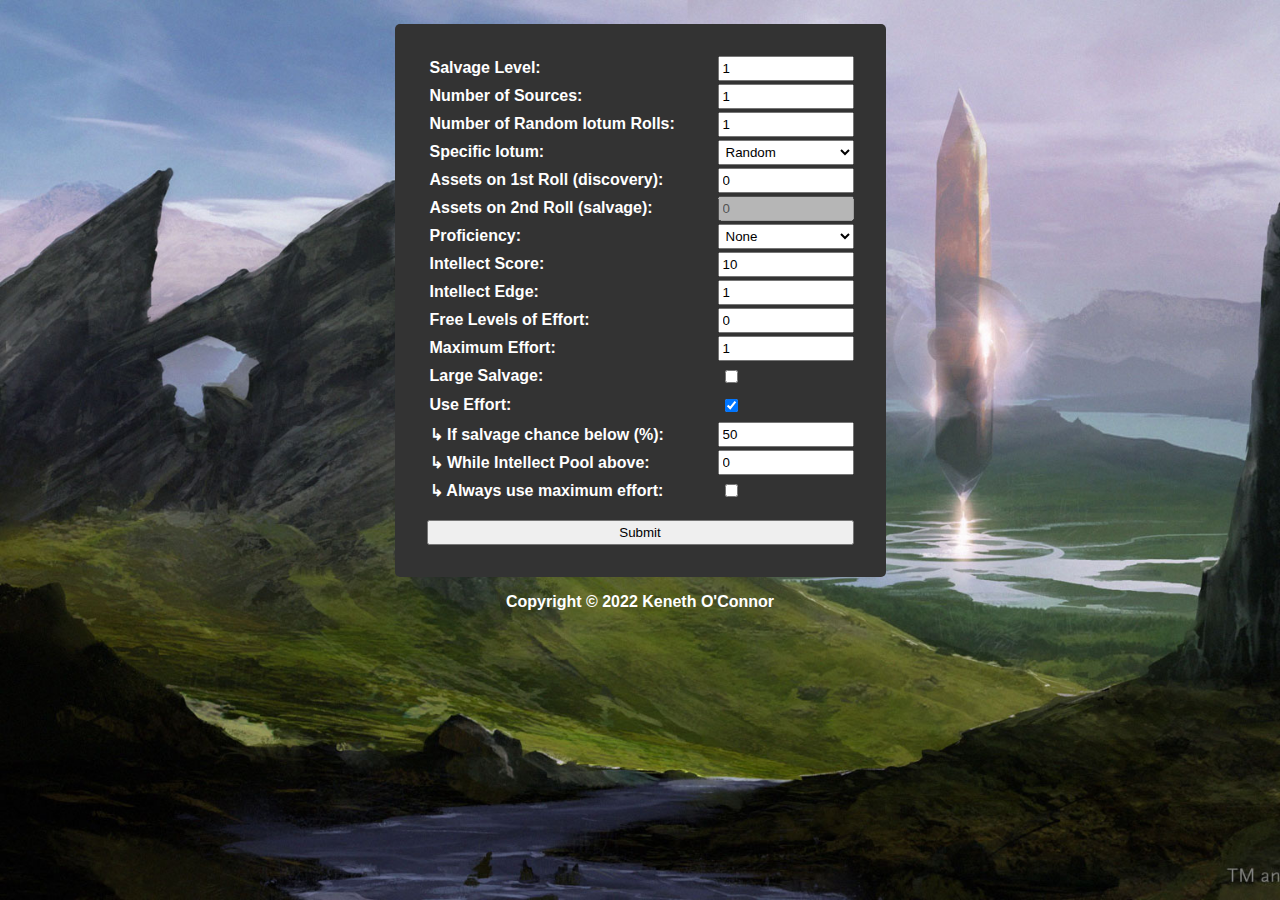
<file: index.html>
<!DOCTYPE html>
<html lang="en">
<head>
	<title>Numenera: Salvage Roller</title>
	<meta charset="utf-8">
	<meta name="viewport" content="width=device-width, initial-scale=1.0">
	<link rel="stylesheet" href="style.css">
</head>
<body>
<div class="content">
	<div class="section">
		<form id="form">
			<label for="salvageLevel">Salvage Level:</label>
			<input type="number" id="salvageLevel" min="1" max="15" value="1">

			<label for="numSources">Number of Sources:</label>
			<input type="number" id="numSources" min="1" max="99" value="1">

			<label for="numRolls">Number of Random Iotum Rolls:</label>
			<input type="number" id="numRolls" min="0" max="5" value="1">

			<label for="specific">Specific Iotum:</label>
			<select id="specific">
				<option value="random" selected>Random</option>
				<option value="io">Io</option>
				<option value="responsiveSynth">Responsive Synth</option>
				<option value="aptClay">Apt Clay</option>
				<option value="bioCircuitry">Bio-Circuitry</option>
				<option value="synthsteel">Synthsteel</option>
				<option value="pliableMetal">Pliable Metal</option>
				<option value="azureSteel">Azure Steel</option>
				<option value="mimeticGel">Mimetic Gel</option>
				<option value="quantium">Quantium</option>
				<option value="amberCrystal">Amber Crystal</option>
				<option value="protomatter">Protomatter</option>
				<option value="thaumDust">Thaum Dust</option>
				<option value="smartTissue">Smart Tissue</option>
				<option value="psiranium">Psiranium</option>
				<option value="kaonDot">Kaon Dot</option>
				<option value="monopole">Monopole</option>
				<option value="midnightStone">Midnight Stone</option>
				<option value="oraculum">Oraculum</option>
				<option value="virtuonParticle">Virtuon Particle</option>
				<option value="tamedIron">Tamed Iron</option>
				<option value="philosophine">Philosphine</option>
				<option value="dataOrb">Data Orb</option>
				<option value="scalarBosonRod">Scalar Boson Rod</option>
				<option value="cosmicFoam">Cosmic Foam</option>
			</select>

			<label for="assets1st">Assets on 1st Roll (discovery):</label>
			<input type="number" id="assets1st" min="0" max="4" value="0">

			<label for="assets2nd">Assets on 2nd Roll (salvage):</label>
			<input type="number" id="assets2nd" min="0" max="4" value="0">

			<label for="proficiency">Proficiency:</label>
			<select id="proficiency">
				<option value="0" selected>None</option>
				<option value="1">Trained</option>
				<option value="2">Specialized</option>
			</select>

			<label for="int">Intellect Score:</label>
			<input type="number" id="int" min="0" max="99" value="10">

			<label for="edge">Intellect Edge:</label>
			<input type="number" id="edge" min="0" max="6" value="1">

			<label for="freeEffort">Free Levels of Effort:</label>
			<input type="number" id="freeEffort" min="0" max="6" value="0">

			<label for="effort">Maximum Effort:</label>
			<input type="number" id="effort" min="1" max="6" value="1">

			<label for="large">Large Salvage:</label>
			<div><input type="checkbox" id="large"></div>

			<label for="useEffort">Use Effort:</label>
			<div><input type="checkbox" id="useEffort" checked></div>

			<label for="chanceBelow">&rdsh; If salvage chance below (%):</label>
			<input type="number" id="chanceBelow" min="5" max="100" value="50" step="5">

			<label for="intAbove">&rdsh; While Intellect Pool above:</label>
			<input type="number" id="intAbove" min="0" max="99" value="0">

			<label for="maxEffort">&rdsh; Always use maximum effort:</label>
			<div><input type="checkbox" id="maxEffort"></div>

			<button type="submit" id="submit">Submit</button>
		</form>
	</div>
	<div id="results" class="section hidden">
		<h3>Results</h3>
		<ul id="result-items">
		</ul>
	</div>
	<div id="copyright">Copyright &copy; 2022 Keneth O'Connor</div>
</div>
<script src="process.js"></script>
</body>
</html>
</file>
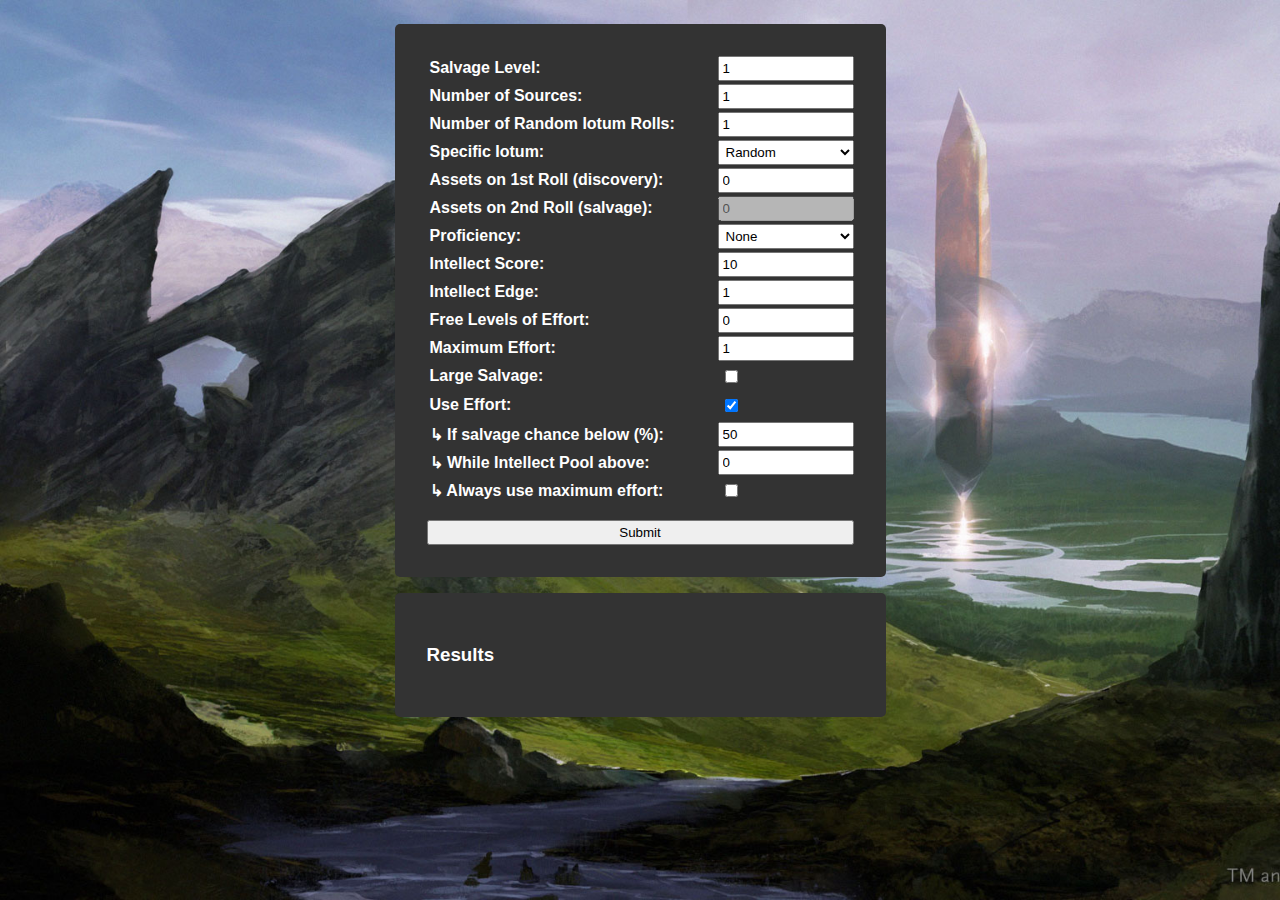
<file: form.html>
<!DOCTYPE html>
<html lang="en">
<head>
	<title>Numenera: Salvage Roller</title>
	<meta charset="utf-8">
	<meta name="viewport" content="width=device-width, initial-scale=1.0">
	<link rel="stylesheet" href="style.css">
</head>
<body>
<div class="content">
	<div class="section">
		<form id="form">
			<label for="salvageLevel">Salvage Level:</label>
			<input type="number" id="salvageLevel" min="0" max="15" value="1">

			<label for="numSources">Number of Sources:</label>
			<input type="number" id="numSources" min="1" max="99" value="1">

			<label for="numRolls">Number of Random Iotum Rolls:</label>
			<input type="number" id="numRolls" min="0" max="5" value="1">

			<label for="specific">Specific Iotum:</label>
			<select id="specific">
				<option value="random" selected>Random</option>
				<option value="io">Io</option>
				<option value="responsiveSynth">Responsive Synth</option>
				<option value="aptClay">Apt Clay</option>
				<option value="bioCircuitry">Bio-Circuitry</option>
				<option value="synthsteel">Synthsteel</option>
				<option value="pliableMetal">Pliable Metal</option>
				<option value="azureSteel">Azure Steel</option>
				<option value="mimeticGel">Mimetic Gel</option>
				<option value="quantium">Quantium</option>
				<option value="amberCrystal">Amber Crystal</option>
				<option value="protomatter">Protomatter</option>
				<option value="thaumDust">Thaum Dust</option>
				<option value="smartTissue">Smart Tissue</option>
				<option value="psiranium">Psiranium</option>
				<option value="kaonDot">Kaon Dot</option>
				<option value="monopole">Monopole</option>
				<option value="midnightStone">Midnight Stone</option>
				<option value="oraculum">Oraculum</option>
				<option value="virtuonParticle">Virtuon Particle</option>
				<option value="tamedIron">Tamed Iron</option>
				<option value="philosophine">Philosphine</option>
				<option value="dataOrb">Data Orb</option>
				<option value="scalarBosonRod">Scalar Boson Rod</option>
				<option value="cosmicFoam">Cosmic Foam</option>
			</select>

			<label for="assets1st">Assets on 1st Roll (discovery):</label>
			<input type="number" id="assets1st" min="0" max="4" value="0">

			<label for="assets2nd">Assets on 2nd Roll (salvage):</label>
			<input type="number" id="assets2nd" min="0" max="4" value="0">

			<label for="proficiency">Proficiency:</label>
			<select id="proficiency">
				<option value="0" selected>None</option>
				<option value="1">Trained</option>
				<option value="2">Specialized</option>
			</select>

			<label for="int">Intellect Score:</label>
			<input type="number" id="int" min="0" max="99" value="10">

			<label for="edge">Intellect Edge:</label>
			<input type="number" id="edge" min="0" max="6" value="1">

			<label for="freeEffort">Free Levels of Effort:</label>
			<input type="number" id="freeEffort" min="0" max="6" value="0">

			<label for="effort">Maximum Effort:</label>
			<input type="number" id="effort" min="1" max="6" value="1">

			<label for="large">Large Salvage:</label>
			<div><input type="checkbox" id="large"></div>

			<label for="useEffort">Use Effort:</label>
			<div><input type="checkbox" id="useEffort" checked></div>

			<label for="chanceBelow">&rdsh; If salvage chance below (%):</label>
			<input type="number" id="chanceBelow" min="5" max="100" value="50" step="5">

			<label for="intAbove">&rdsh; While Intellect Pool above:</label>
			<input type="number" id="intAbove" min="0" max="99" value="0">

			<label for="maxEffort">&rdsh; Always use maximum effort:</label>
			<div><input type="checkbox" id="maxEffort"></div>

			<button type="submit" id="submit">Submit</button>
		</form>
	</div>
	<div id="results" class="section">
		<h3>Results</h3>
		<ul id="result-items">
		</ul>
	</div>
</div>
<script src="process.js"></script>
</body>
</html>
</file>
<file: style.css>
body {
	background-image: url("background.jpg");
	background-repeat: no-repeat;
	background-attachment: fixed;
	background-size: cover;
	color: white;
	display: flex;
	flex-flow: column;
	align-items: center;
	font-family: sans-serif;
}
label {
	font-weight: bold;
}
label, input, select, button, #form > div {
	padding: 3px;
}
#form {
	display: grid;
	grid-template-columns: repeat(auto-fit, minmax(275px, 1fr));
	grid-gap: 3px 1em;
}
#submit {
	grid-column: span 2;
	margin-top: 1em;
}
#copyright {
	font-weight: bold;
	text-align: center;
}
.content {
	max-width: 600px;
}
.section {
	background-color: #333;
	padding: 2em;
	border-radius: 5px;
	margin: 1em;
}
.hidden {
	display: none;
}

@media screen and (max-width: 550px) {
	#submit { grid-column: inherit !important; }
}
</file>
